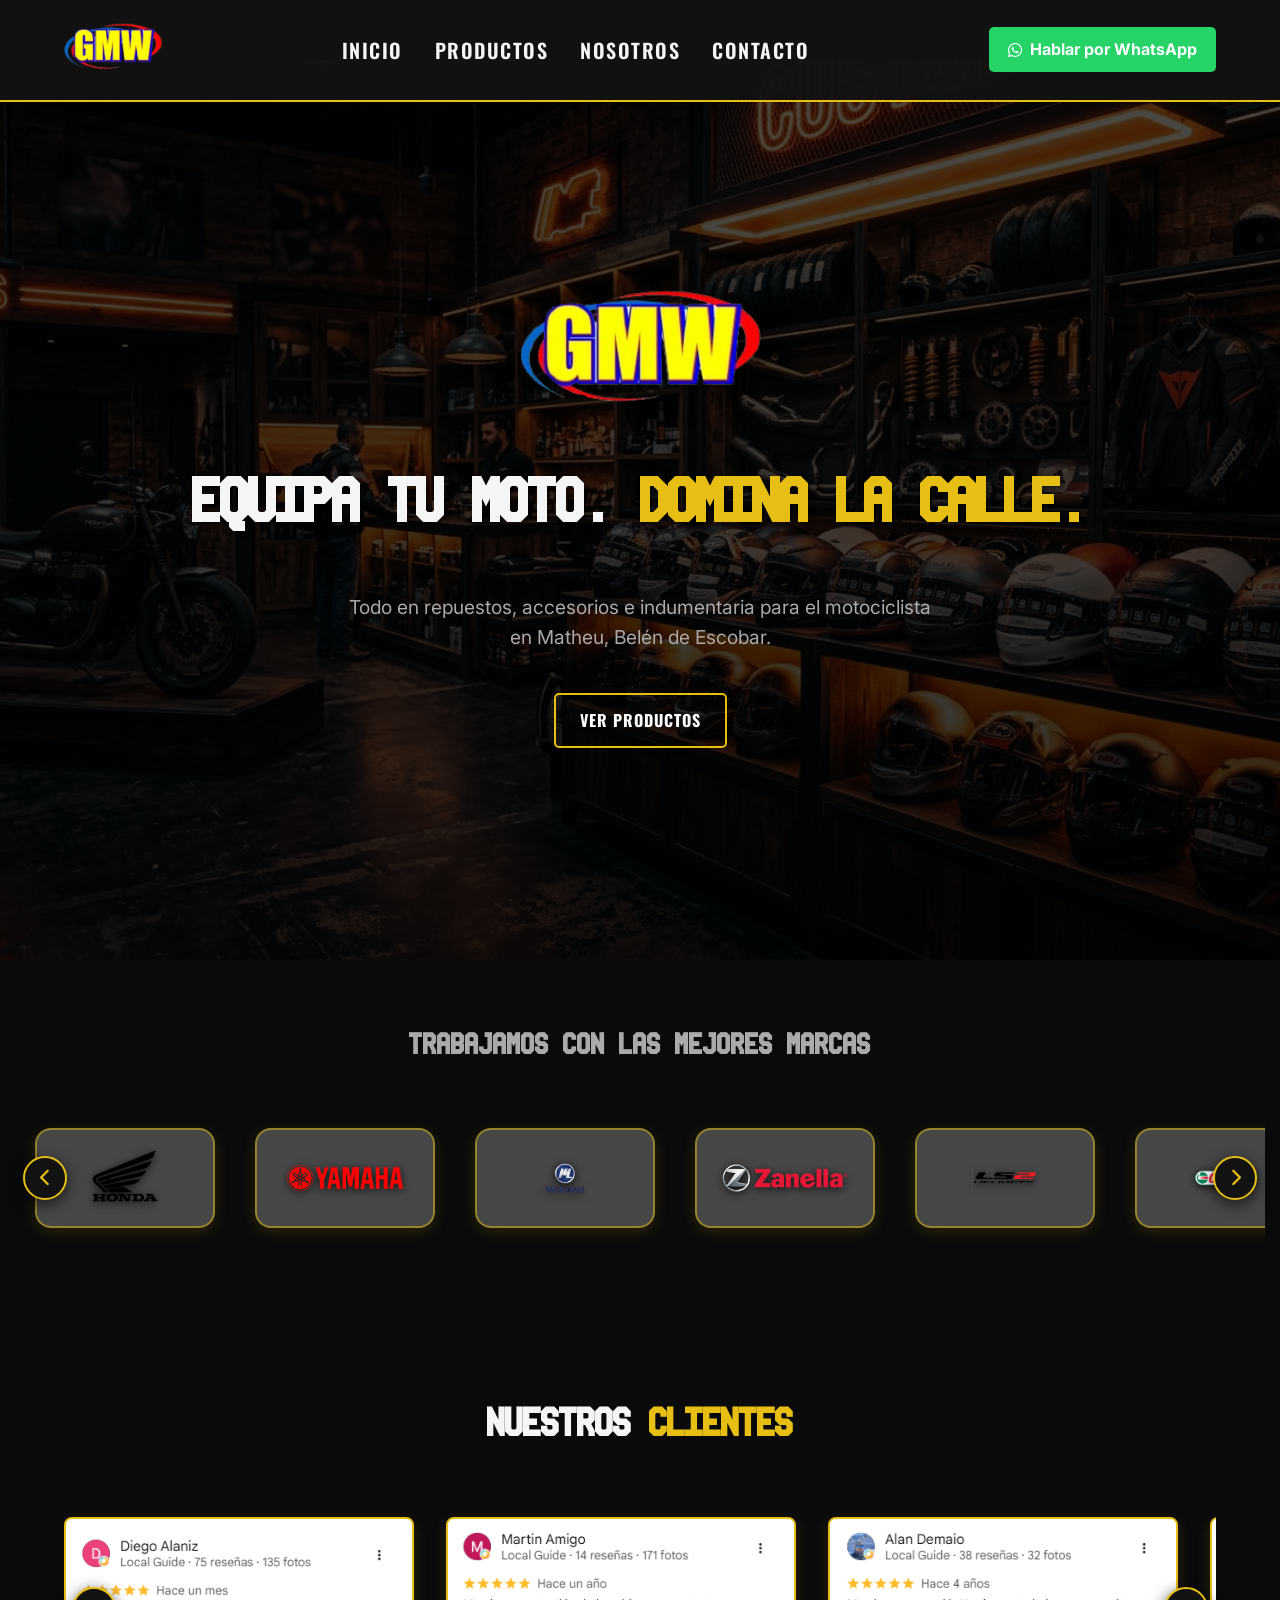
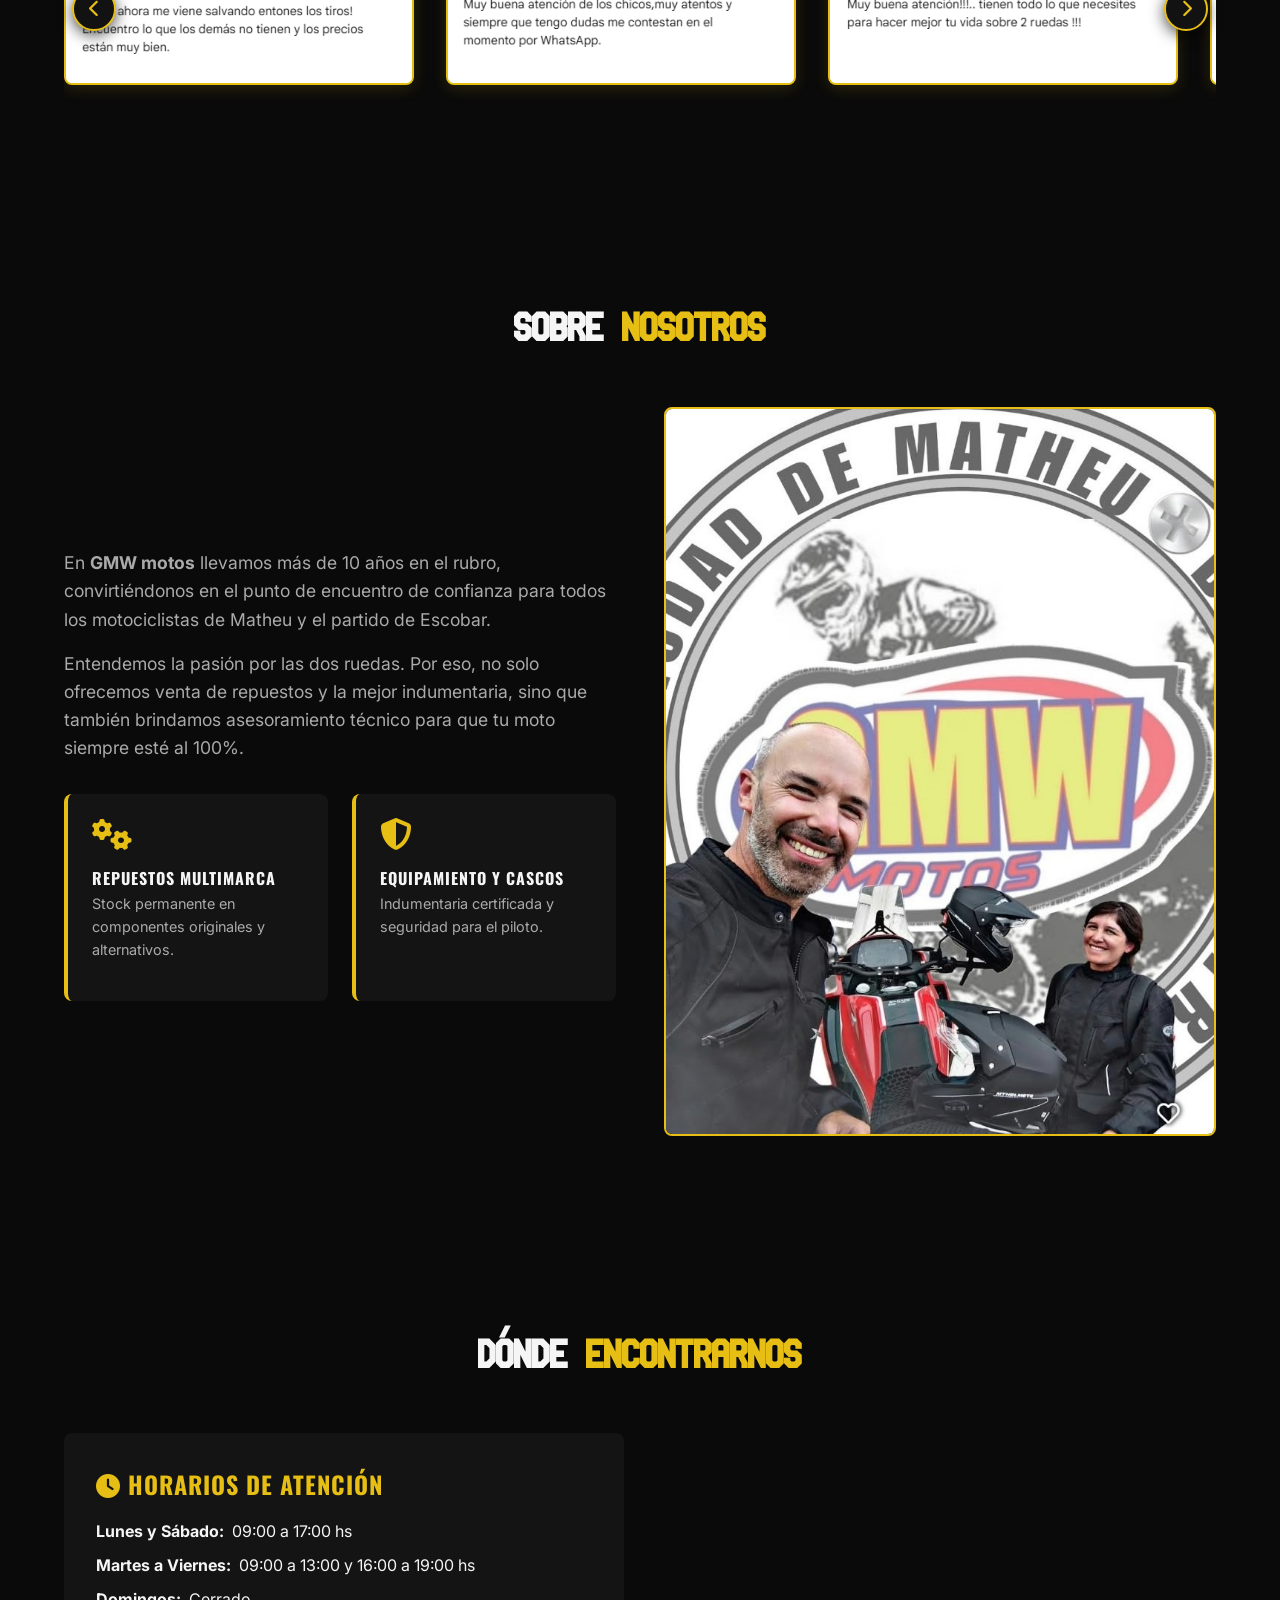
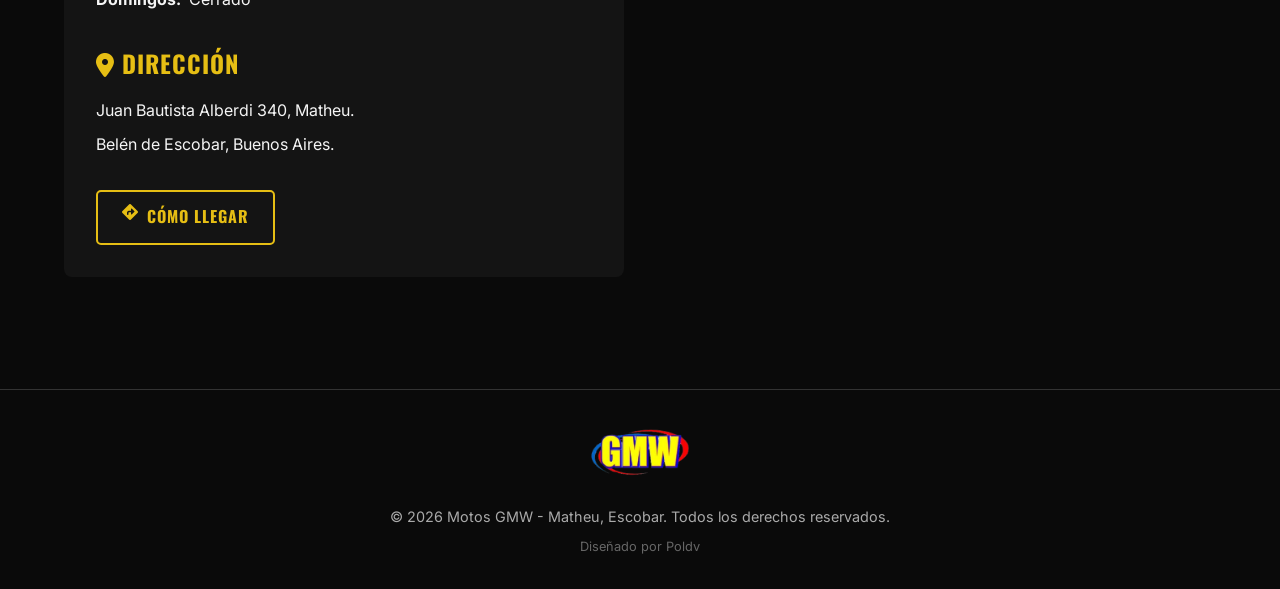
<file: index.html>
<!DOCTYPE html>
<html lang="es">
<head>
    <!-- Google tag (gtag.js) -->
    <script async src="https://www.googletagmanager.com/gtag/js?id=G-MT972J924N"></script>
    <script>
      window.dataLayer = window.dataLayer || [];
      function gtag(){dataLayer.push(arguments);}
      gtag('js', new Date());

      gtag('config', 'G-MT972J924N');
    </script>

    <meta charset="UTF-8">
    <meta name="viewport" content="width=device-width, initial-scale=1.0">
    <title>Motos GMW - Repuestos y Accesorios en Escobar</title>
    
    <!-- Favicon -->
    <link rel="icon" type="image/png" href="images/logo-real.png">

    <!-- Open Graph / WhatsApp Preview -->
    <meta property="og:type" content="website">
    <meta property="og:url" content="https://gmwmotos.com/">
    <meta property="og:title" content="Motos GMW - Repuestos y Accesorios en Escobar">
    <meta property="og:description" content="Todo en repuestos, accesorios e indumentaria para el motociclista en Matheu, Belén de Escobar.">
    <meta property="og:image" content="https://gmwmotos.com/images/logo-real.png">
    
    <!-- Twitter -->
    <meta name="twitter:card" content="summary_large_image">
    <meta name="twitter:title" content="Motos GMW - Repuestos y Accesorios en Escobar">
    <meta name="twitter:description" content="Todo en repuestos, accesorios e indumentaria para el motociclista en Matheu, Belén de Escobar.">
    <meta name="twitter:image" content="https://gmwmotos.com/images/logo-real.png">

    <!-- Google Fonts -->
    <link rel="preconnect" href="https://fonts.googleapis.com">
    <link rel="preconnect" href="https://fonts.gstatic.com" crossorigin>
    <link href="https://fonts.googleapis.com/css2?family=Inter:wght@400;600&family=Oswald:wght@500;700&display=swap" rel="stylesheet">
    
    <!-- FontAwesome -->
    <link rel="stylesheet" href="https://cdnjs.cloudflare.com/ajax/libs/font-awesome/6.4.0/css/all.min.css">
    
    <!-- Custom CSS -->
    <link rel="stylesheet" href="css/styles.css?v=5">

    <!-- Schema.org Datos Estructurados (SEO Local para Google) -->
    <script type="application/ld+json">
    {
      "@context": "https://schema.org",
      "@type": "AutoPartsStore",
      "name": "Motos GMW",
      "alternateName": "GMW Motos",
      "url": "https://gmwmotos.com/",
      "logo": "https://gmwmotos.com/images/logo-real.png",
      "image": "https://gmwmotos.com/images/logo-real.png",
      "description": "Venta de repuestos multimarca, lubricantes, cascos, indumentaria y accesorios para motos en Matheu, Escobar.",
      "telephone": "+5491167543899",
      "address": {
        "@type": "PostalAddress",
        "streetAddress": "Juan Bautista Alberdi 340",
        "addressLocality": "Matheu",
        "addressRegion": "Buenos Aires",
        "postalCode": "B1627",
        "addressCountry": "AR"
      },
      "geo": {
        "@type": "GeoCoordinates",
        "latitude": -34.3779973,
        "longitude": -58.8271778
      },
      "hasMap": "https://maps.app.goo.gl/94qj6cHmvxWRj8Rx7",
      "openingHoursSpecification": [
        {
          "@type": "OpeningHoursSpecification",
          "dayOfWeek": ["Monday", "Saturday"],
          "opens": "09:00",
          "closes": "17:00"
        },
        {
          "@type": "OpeningHoursSpecification",
          "dayOfWeek": ["Tuesday", "Wednesday", "Thursday", "Friday"],
          "opens": "09:00",
          "closes": "13:00"
        },
        {
          "@type": "OpeningHoursSpecification",
          "dayOfWeek": ["Tuesday", "Wednesday", "Thursday", "Friday"],
          "opens": "16:00",
          "closes": "19:00"
        }
      ],
      "priceRange": "$$"
    }
    </script>
</head>
<body>

    <!-- Navegación -->
    <nav class="navbar">
        <div class="logo">
            <a href="index.html">
                <img src="images/logo-real.png" alt="Motos GMW Logo">
            </a>
        </div>
        <ul class="nav-links" id="navLinks">
            <li><a href="#inicio">Inicio</a></li>
            <li><a href="productos.html">Productos</a></li>
            <li><a href="#nosotros">Nosotros</a></li>
            <li><a href="#contacto">Contacto</a></li>
        </ul>
        <div class="nav-actions">
            <a href="https://wa.me/5491167543899" class="btn-whatsapp" target="_blank">
                <i class="fab fa-whatsapp"></i> <span>Hablar por WhatsApp</span>
            </a>
            <button class="menu-toggle" id="menuToggle" aria-label="Abrir menú">
                <i class="fas fa-bars"></i>
            </button>
        </div>
    </nav>

    <!-- Hero Section -->
    <header id="inicio" class="hero">
        <img src="images/logo-real.png" alt="Motos GMW Logo Principal" class="hero-logo-img">
        <h1>EQUIPA TU MOTO. <span>DOMINA LA CALLE.</span></h1>
        <p>Todo en repuestos, accesorios e indumentaria para el motociclista en Matheu, Belén de Escobar.</p>
        <div style="display: flex; justify-content: center; margin-top: 0.5rem;">
            <a href="productos.html" class="btn-primary" style="background-color: transparent; border: 2px solid var(--primary-color);">
                VER PRODUCTOS
            </a>
        </div>
    </header>

    <!-- Marcas (Marquee) -->
    <section class="brands-section">
        <h2>TRABAJAMOS CON LAS <span>MEJORES MARCAS</span></h2>
        <div class="carousel-wrapper">
            <button class="carousel-arrow prev" data-target="brandsCarousel" aria-label="Anterior">
                <i class="fas fa-chevron-left"></i>
            </button>
            <div class="marquee-container" id="brandsCarousel">
                <!-- Set 1 -->
                <div class="brand-item"><img src="images/marcas/honda.png" alt="Honda"></div>
                <div class="brand-item"><img src="images/marcas/yamaha.png" alt="Yamaha"></div>
                <div class="brand-item"><img src="images/marcas/motomel.png" alt="Motomel"></div>
                <div class="brand-item"><img src="images/marcas/zanella.png" alt="Zanella"></div>
                <div class="brand-item"><img src="images/marcas/LS2.png" alt="LS2 Helmets"></div>
                <div class="brand-item"><img src="images/marcas/castrol.png" alt="Castrol"></div>
                <div class="brand-item"><img src="images/marcas/ipone.png" alt="Ipone"></div>
                <div class="brand-item"><img src="images/marcas/paolucci.png" alt="Paolucci" style="transform: scale(1.35);"></div>
                <div class="brand-item"><img src="images/marcas/hawk.png" alt="Hawk"></div>
                <!-- Set 2 (Duplicado para scroll infinito) -->
                <div class="brand-item"><img src="images/marcas/honda.png" alt="Honda"></div>
                <div class="brand-item"><img src="images/marcas/yamaha.png" alt="Yamaha"></div>
                <div class="brand-item"><img src="images/marcas/motomel.png" alt="Motomel"></div>
                <div class="brand-item"><img src="images/marcas/zanella.png" alt="Zanella"></div>
                <div class="brand-item"><img src="images/marcas/LS2.png" alt="LS2 Helmets"></div>
                <div class="brand-item"><img src="images/marcas/castrol.png" alt="Castrol"></div>
                <div class="brand-item"><img src="images/marcas/ipone.png" alt="Ipone"></div>
                <div class="brand-item"><img src="images/marcas/paolucci.png" alt="Paolucci" style="transform: scale(1.35);"></div>
                <div class="brand-item"><img src="images/marcas/hawk.png" alt="Hawk"></div>
            </div>
            <button class="carousel-arrow next" data-target="brandsCarousel" aria-label="Siguiente">
                <i class="fas fa-chevron-right"></i>
            </button>
        </div>
    </section>

    <!-- Opiniones de Clientes -->
    <section id="opiniones" class="section">
        <h2 class="section-title">NUESTROS <span>CLIENTES</span></h2>
        <div class="carousel-wrapper">
            <button class="carousel-arrow prev" data-target="reviewsCarousel" aria-label="Anterior">
                <i class="fas fa-chevron-left"></i>
            </button>
            <div class="reviews-grid" id="reviewsCarousel">
                <img src="images/reviews/review_1.png" alt="Reseña Google Maps" class="review-card-img">
                <img src="images/reviews/review_2.png" alt="Reseña Google Maps" class="review-card-img">
                <img src="images/reviews/review_3.png" alt="Reseña Google Maps" class="review-card-img">
                <img src="images/reviews/review_4.png" alt="Reseña Google Maps" class="review-card-img">
                <img src="images/reviews/review_5.png" alt="Reseña Google Maps" class="review-card-img">
            </div>
            <button class="carousel-arrow next" data-target="reviewsCarousel" aria-label="Siguiente">
                <i class="fas fa-chevron-right"></i>
            </button>
        </div>
    </section>

    <!-- Sobre Nosotros -->
    <section id="nosotros" class="section bg-dark">
        <h2 class="section-title">SOBRE <span>NOSOTROS</span></h2>
        <div class="about-grid">
            <div class="about-text">
                <p>En <strong>GMW motos</strong> llevamos más de 10 años en el rubro, convirtiéndonos en el punto de encuentro de confianza para todos los motociclistas de Matheu y el partido de Escobar.</p>
                <p>Entendemos la pasión por las dos ruedas. Por eso, no solo ofrecemos venta de repuestos y la mejor indumentaria, sino que también brindamos asesoramiento técnico para que tu moto siempre esté al 100%.</p>
                <div class="about-features">
                    <div class="feature">
                        <i class="fas fa-cogs"></i>
                        <h4>Repuestos Multimarca</h4>
                        <p style="font-size: 0.9rem;">Stock permanente en componentes originales y alternativos.</p>
                    </div>
                    <div class="feature">
                        <i class="fas fa-shield-alt"></i>
                        <h4>Equipamiento y Cascos</h4>
                        <p style="font-size: 0.9rem;">Indumentaria certificada y seguridad para el piloto.</p>
                    </div>
                </div>
            </div>
            <div class="about-image">
                <img src="images/nosotros.jpg" alt="Dueños de GMW Motos" style="width: 100%; height: auto; border-radius: 8px; border: 2px solid var(--primary-color);">
            </div>
        </div>
    </section>

    <!-- Ubicación y Horarios -->
    <section id="contacto" class="section">
        <h2 class="section-title">DÓNDE <span>ENCONTRARNOS</span></h2>
        <div class="location-grid">
            <div class="info-card">
                <h3><i class="fas fa-clock"></i> Horarios de Atención</h3>
                <p><strong>Lunes y Sábado:</strong> 09:00 a 17:00 hs</p>
                <p><strong>Martes a Viernes:</strong> 09:00 a 13:00 y 16:00 a 19:00 hs</p>
                <p><strong>Domingos:</strong> Cerrado</p>
                
                <h3 style="margin-top: 2rem;"><i class="fas fa-map-marker-alt"></i> Dirección</h3>
                <p>Juan Bautista Alberdi 340, Matheu.</p>
                <p>Belén de Escobar, Buenos Aires.</p>
                
                <a href="https://maps.app.goo.gl/94qj6cHmvxWRj8Rx7" target="_blank" class="btn-primary" style="margin-top: 1.5rem; display: inline-flex; background-color: transparent; border: 2px solid var(--primary-color); color: var(--primary-color);">
                    <i class="fas fa-directions" style="margin-right: 8px;"></i> CÓMO LLEGAR
                </a>
            </div>
            <div class="map-container">
                <!-- Google Maps Iframe centrado en GMW MOTOS con marcador rojo -->
                <iframe src="https://www.google.com/maps/embed?pb=!1m18!1m12!1m3!1d3288.946399432651!2d-58.82975272346747!3d-34.37799727303723!2m3!1f0!2f0!3f0!3m2!1i1024!2i768!4f13.1!3m3!1m2!1s0x95bb618b93c70f6d%3A0x782ffcc0566adbec!2sGMW%20MOTOS!5e0!3m2!1ses!2sar!4v1728945600000!5m2!1ses!2sar" allowfullscreen="" loading="lazy" referrerpolicy="no-referrer-when-downgrade"></iframe>
            </div>
        </div>
    </section>

    <!-- Footer -->
    <footer>
        <div class="logo" style="margin-bottom: 1rem;">
            <img src="images/logo-real.png" alt="Motos GMW Logo" style="height: 60px;">
        </div>
        <p>&copy; 2026 Motos GMW - Matheu, Escobar. Todos los derechos reservados.</p>
        <p style="margin-top: 0.5rem; font-size: 0.8rem; color: #666;">Diseñado por Poldv</p>
    </footer>

    <script>
        // Lógica para arrastrar (drag) con el mouse la tira de marcas y opiniones
        const sliders = document.querySelectorAll('.marquee-container, .reviews-grid');
        
        sliders.forEach(slider => {
            let isDown = false;
            let startX;
            let scrollLeft;

            slider.addEventListener('mousedown', (e) => {
                isDown = true;
                slider.style.cursor = 'grabbing';
                startX = e.pageX - slider.offsetLeft;
                scrollLeft = slider.scrollLeft;
            });

            slider.addEventListener('mouseleave', () => {
                isDown = false;
                slider.style.cursor = 'grab';
            });

            slider.addEventListener('mouseup', () => {
                isDown = false;
                slider.style.cursor = 'grab';
            });

            slider.addEventListener('mousemove', (e) => {
                if (!isDown) return;
                e.preventDefault();
                const x = e.pageX - slider.offsetLeft;
                const walk = (x - startX) * 2; // Velocidad de arrastre (multiplicador)
                slider.scrollLeft = scrollLeft - walk;
            });
        });

        // Menú Hamburguesa Móvil
        const menuToggle = document.getElementById('menuToggle');
        const navLinks = document.getElementById('navLinks');

        if (menuToggle && navLinks) {
            menuToggle.addEventListener('click', () => {
                navLinks.classList.toggle('active');
                const icon = menuToggle.querySelector('i');
                if (navLinks.classList.contains('active')) {
                    icon.classList.replace('fa-bars', 'fa-times');
                } else {
                    icon.classList.replace('fa-times', 'fa-bars');
                }
            });

            // Cerrar menú al tocar cualquier enlace
            navLinks.querySelectorAll('a').forEach(link => {
                link.addEventListener('click', () => {
                    navLinks.classList.remove('active');
                    const icon = menuToggle.querySelector('i');
                    if (icon) icon.classList.replace('fa-times', 'fa-bars');
                });
            });
        }

        // Flechas Interactivas de los Carruseles
        document.querySelectorAll('.carousel-arrow').forEach(arrow => {
            arrow.addEventListener('click', () => {
                const targetId = arrow.getAttribute('data-target');
                const container = document.getElementById(targetId);
                if (!container) return;

                const scrollDistance = container.clientWidth * 0.75;
                if (arrow.classList.contains('prev')) {
                    container.scrollBy({ left: -scrollDistance, behavior: 'smooth' });
                } else {
                    container.scrollBy({ left: scrollDistance, behavior: 'smooth' });
                }
            });
        });
    </script>
</body>
</html>
</file>
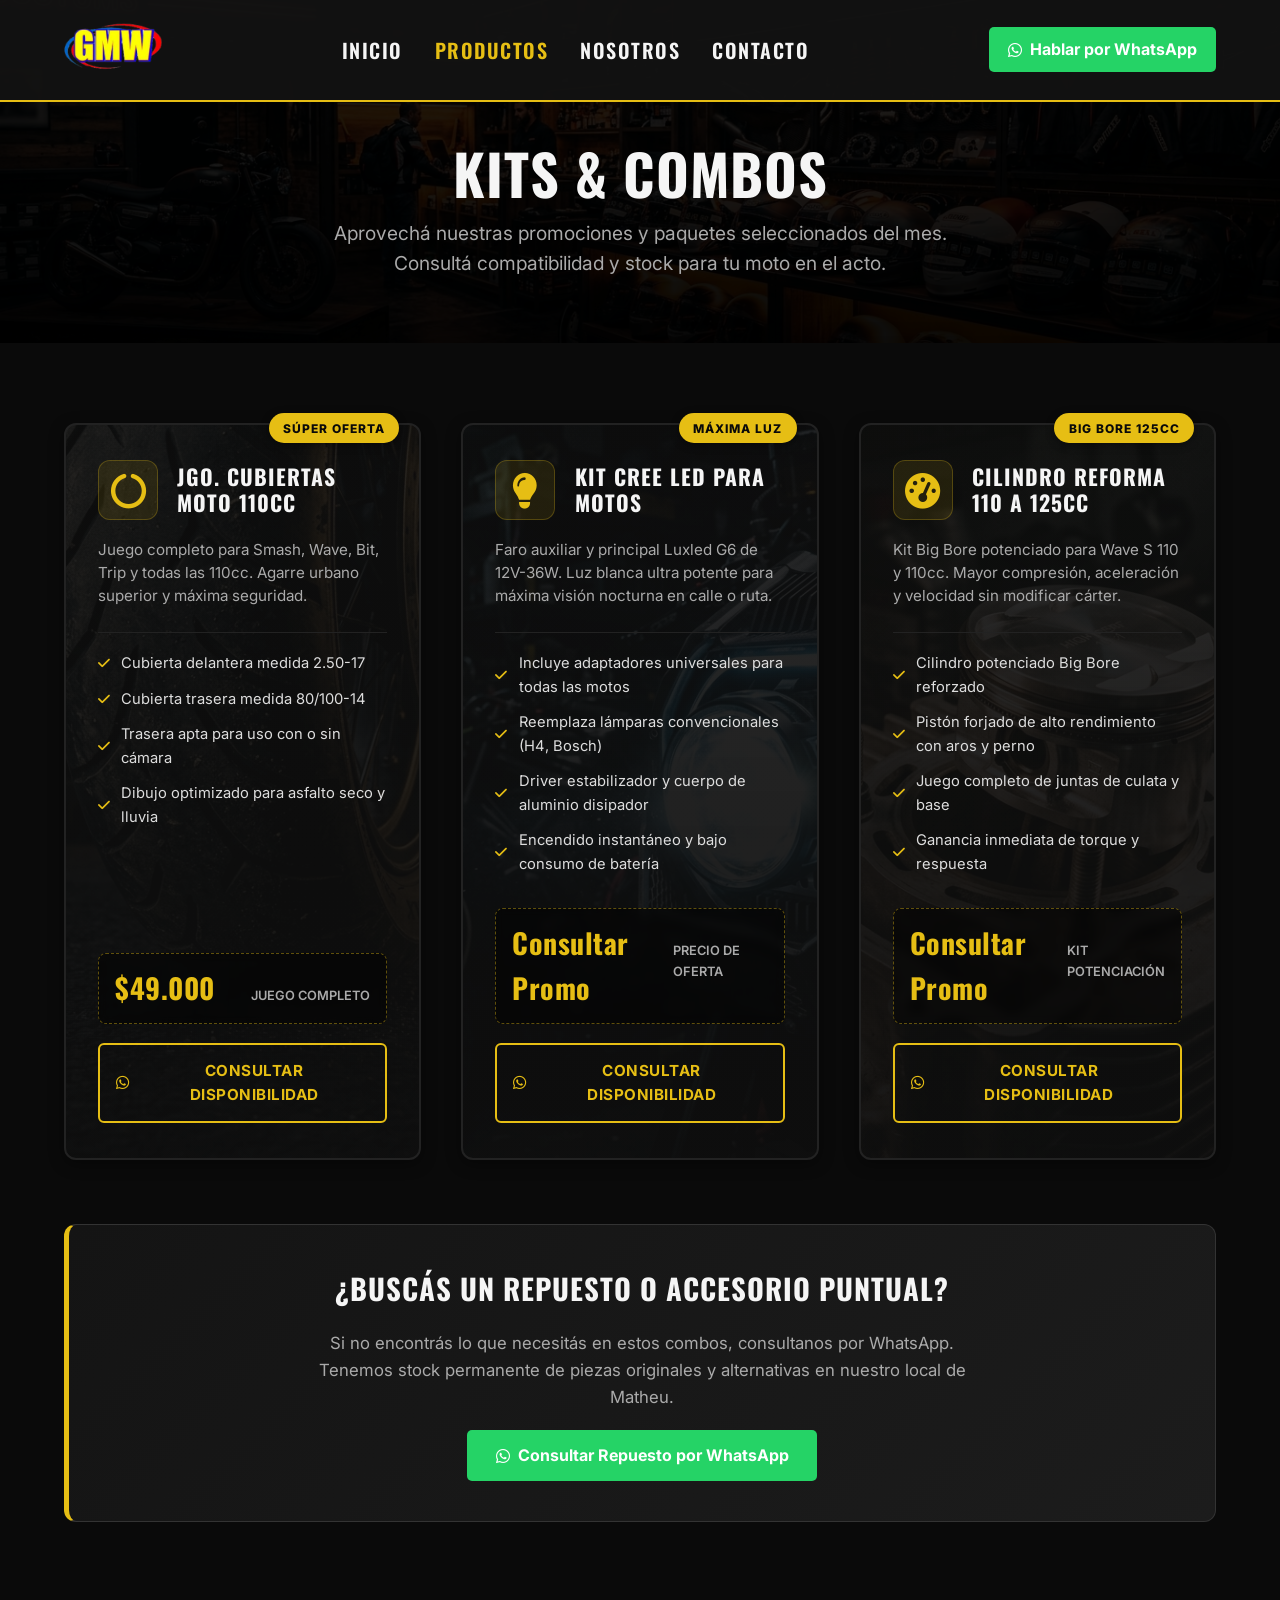
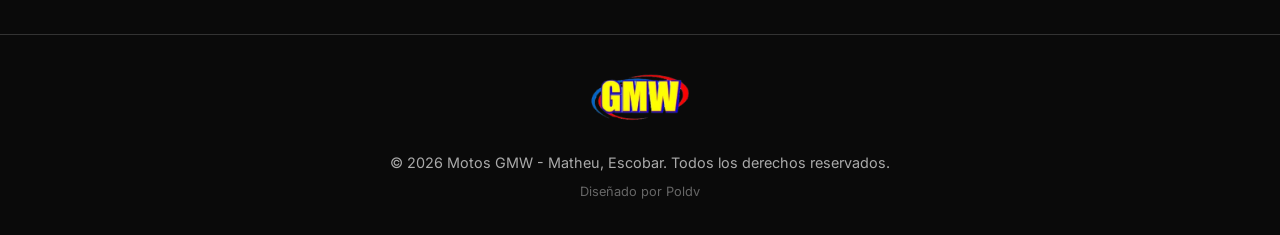
<file: productos.html>
<!DOCTYPE html>
<html lang="es">
<head>
    <!-- Google tag (gtag.js) -->
    <script async src="https://www.googletagmanager.com/gtag/js?id=G-MT972J924N"></script>
    <script>
      window.dataLayer = window.dataLayer || [];
      function gtag(){dataLayer.push(arguments);}
      gtag('js', new Date());

      gtag('config', 'G-MT972J924N');
    </script>

    <meta charset="UTF-8">
    <meta name="viewport" content="width=device-width, initial-scale=1.0">
    <title>Productos - Motos GMW</title>
    
    <!-- Favicon -->
    <link rel="icon" type="image/png" href="images/logo-real.png">

    <!-- Open Graph / WhatsApp Preview -->
    <meta property="og:type" content="website">
    <meta property="og:url" content="https://gmwmotos.com/productos.html">
    <meta property="og:title" content="Catálogo de Productos - Motos GMW">
    <meta property="og:description" content="Cascos, indumentaria, aceites y repuestos para motos en Matheu, Escobar.">
    <meta property="og:image" content="https://gmwmotos.com/images/logo-real.png">

    <!-- Google Fonts -->
    <link rel="preconnect" href="https://fonts.googleapis.com">
    <link rel="preconnect" href="https://fonts.gstatic.com" crossorigin>
    <link href="https://fonts.googleapis.com/css2?family=Inter:wght@400;600&family=Oswald:wght@500;700&display=swap" rel="stylesheet">
    
    <!-- FontAwesome -->
    <link rel="stylesheet" href="https://cdnjs.cloudflare.com/ajax/libs/font-awesome/6.4.0/css/all.min.css">
    
    <!-- Custom CSS -->
    <link rel="stylesheet" href="css/styles.css?v=5">
    <style>
        /* Estilos de Combos / Kits */
        .products-header {
            padding: 8rem 5% 4rem;
            text-align: center;
            background: linear-gradient(rgba(0,0,0,0.85), rgba(0,0,0,0.95)), url('images/hero-bg.jpg') center/cover;
        }
        
        .combos-grid {
            display: grid;
            grid-template-columns: repeat(auto-fit, minmax(320px, 1fr));
            gap: 2.5rem;
            max-width: 1200px;
            margin: 0 auto;
        }

        .combo-card {
            background-color: var(--bg-card);
            border: 2px solid #222;
            border-radius: 12px;
            padding: 2.2rem 2rem;
            display: flex;
            flex-direction: column;
            justify-content: space-between;
            position: relative;
            transition: all 0.3s ease;
            box-shadow: 0 4px 15px rgba(0, 0, 0, 0.4);
        }

        .combo-card:hover {
            transform: translateY(-6px);
            border-color: var(--primary-color);
            box-shadow: 0 10px 25px rgba(230, 190, 20, 0.15);
        }

        .combo-badge {
            position: absolute;
            top: -12px;
            right: 20px;
            background-color: var(--primary-color);
            color: #0a0a0a;
            font-size: 0.75rem;
            font-weight: 800;
            padding: 0.35rem 0.9rem;
            border-radius: 20px;
            letter-spacing: 1px;
            text-transform: uppercase;
            box-shadow: 0 2px 8px rgba(0,0,0,0.4);
        }

        .combo-header {
            display: flex;
            align-items: center;
            gap: 1.2rem;
            margin-bottom: 1.2rem;
        }

        .combo-icon {
            font-size: 2.2rem;
            color: var(--primary-color);
            background: rgba(230, 190, 20, 0.1);
            width: 60px;
            height: 60px;
            display: flex;
            align-items: center;
            justify-content: center;
            border-radius: 12px;
            border: 1px solid rgba(230, 190, 20, 0.25);
            flex-shrink: 0;
        }

        .combo-title {
            font-size: 1.35rem;
            color: var(--text-light);
            font-family: 'Oswald', sans-serif;
            text-transform: uppercase;
            line-height: 1.2;
        }

        .combo-desc {
            color: var(--text-muted);
            font-size: 0.95rem;
            line-height: 1.5;
            margin-bottom: 1.5rem;
        }

        .combo-items {
            list-style: none;
            padding: 0;
            margin-bottom: 2rem;
            display: flex;
            flex-direction: column;
            gap: 0.75rem;
            border-top: 1px solid #222;
            padding-top: 1.2rem;
        }

        .combo-items li {
            font-size: 0.92rem;
            color: #ddd;
            display: flex;
            align-items: center;
            gap: 0.7rem;
        }

        .combo-items li i {
            color: var(--primary-color);
            font-size: 0.85rem;
            flex-shrink: 0;
        }

        .combo-price-row {
            display: flex;
            align-items: baseline;
            justify-content: space-between;
            margin-bottom: 1.2rem;
            padding: 0.75rem 1rem;
            background: rgba(0, 0, 0, 0.5);
            border: 1px dashed rgba(230, 190, 20, 0.4);
            border-radius: 8px;
            backdrop-filter: blur(4px);
        }

        .price-tag {
            font-size: 1.75rem;
            font-weight: 800;
            color: var(--primary-color);
            font-family: 'Oswald', sans-serif;
            letter-spacing: 0.5px;
        }

        .price-note {
            font-size: 0.8rem;
            color: var(--text-muted);
            text-transform: uppercase;
            font-weight: 600;
        }

        /* Fondos temáticos por combo con overlay oscuro */
        .combo-card.bg-cubiertas {
            background: linear-gradient(rgba(14, 14, 14, 0.88), rgba(14, 14, 14, 0.96)), url('images/combos/cubiertas.jpg') center/cover;
        }

        .combo-card.bg-creeled {
            background: linear-gradient(rgba(14, 14, 14, 0.88), rgba(14, 14, 14, 0.96)), url('images/combos/creeled.jpg') center/cover;
        }

        .combo-card.bg-cilindro {
            background: linear-gradient(rgba(14, 14, 14, 0.88), rgba(14, 14, 14, 0.96)), url('images/combos/cilindro.jpg') center/cover;
        }

        .btn-consultar-combo {
            background-color: transparent;
            color: var(--primary-color);
            border: 2px solid var(--primary-color);
            padding: 0.85rem 1rem;
            border-radius: 6px;
            font-weight: 700;
            text-align: center;
            display: flex;
            align-items: center;
            justify-content: center;
            gap: 0.6rem;
            transition: all 0.3s;
            font-size: 0.95rem;
            text-transform: uppercase;
            letter-spacing: 0.5px;
        }

        .btn-consultar-combo:hover {
            background-color: var(--primary-color);
            color: #0a0a0a;
            box-shadow: 0 4px 15px rgba(230, 190, 20, 0.3);
        }

        .custom-order-banner {
            max-width: 1200px;
            margin: 4rem auto 0;
            background: linear-gradient(135deg, #141414 0%, #1c1c1c 100%);
            border: 1px solid #333;
            border-left: 5px solid var(--primary-color);
            border-radius: 12px;
            padding: 2.5rem;
            display: flex;
            flex-direction: column;
            align-items: center;
            text-align: center;
            gap: 1.2rem;
        }
    </style>
</head>
<body>

    <!-- Navegación -->
    <nav class="navbar">
        <div class="logo">
            <a href="index.html">
                <img src="images/logo-real.png" alt="Motos GMW Logo">
            </a>
        </div>
        <ul class="nav-links" id="navLinks">
            <li><a href="index.html">Inicio</a></li>
            <li><a href="productos.html" style="color: var(--primary-color);">Productos</a></li>
            <li><a href="index.html#nosotros">Nosotros</a></li>
            <li><a href="index.html#contacto">Contacto</a></li>
        </ul>
        <div class="nav-actions">
            <a href="https://wa.me/5491167543899" class="btn-whatsapp" target="_blank">
                <i class="fab fa-whatsapp"></i> <span>Hablar por WhatsApp</span>
            </a>
            <button class="menu-toggle" id="menuToggle" aria-label="Abrir menú">
                <i class="fas fa-bars"></i>
            </button>
        </div>
    </nav>

    <!-- Header de Productos -->
    <header class="products-header">
        <h1 style="font-size: 3.5rem;">KITS & <span>COMBOS</span></h1>
        <p style="color: var(--text-muted); font-size: 1.2rem; max-width: 650px; margin: 0 auto;">Aprovechá nuestras promociones y paquetes seleccionados del mes. Consultá compatibilidad y stock para tu moto en el acto.</p>
    </header>

    <!-- Catálogo de Combos -->
    <section class="section">
        <div class="combos-grid">
            
            <!-- Combo 1 (Cubiertas) -->
            <div class="combo-card bg-cubiertas">
                <span class="combo-badge">SÚPER OFERTA</span>
                <div>
                    <div class="combo-header">
                        <div class="combo-icon"><i class="fas fa-circle-notch"></i></div>
                        <h3 class="combo-title">Jgo. Cubiertas Moto 110cc</h3>
                    </div>
                    <p class="combo-desc">Juego completo para Smash, Wave, Bit, Trip y todas las 110cc. Agarre urbano superior y máxima seguridad.</p>
                    <ul class="combo-items">
                        <li><i class="fas fa-check"></i> Cubierta delantera medida 2.50-17</li>
                        <li><i class="fas fa-check"></i> Cubierta trasera medida 80/100-14</li>
                        <li><i class="fas fa-check"></i> Trasera apta para uso con o sin cámara</li>
                        <li><i class="fas fa-check"></i> Dibujo optimizado para asfalto seco y lluvia</li>
                    </ul>
                </div>
                <div>
                    <div class="combo-price-row">
                        <span class="price-tag">$49.000</span>
                        <span class="price-note">Juego Completo</span>
                    </div>
                    <a href="https://wa.me/5491167543899?text=Hola!%20Quisiera%20consultar%20por%20el%20Jgo.%20de%20Cubiertas%20110cc%20a%20$49.000" target="_blank" class="btn-consultar-combo">
                        <i class="fab fa-whatsapp"></i> Consultar Disponibilidad
                    </a>
                </div>
            </div>

            <!-- Combo 2 (Cree LED) -->
            <div class="combo-card bg-creeled">
                <span class="combo-badge">MÁXIMA LUZ</span>
                <div>
                    <div class="combo-header">
                        <div class="combo-icon"><i class="fas fa-lightbulb"></i></div>
                        <h3 class="combo-title">Kit Cree LED para Motos</h3>
                    </div>
                    <p class="combo-desc">Faro auxiliar y principal Luxled G6 de 12V-36W. Luz blanca ultra potente para máxima visión nocturna en calle o ruta.</p>
                    <ul class="combo-items">
                        <li><i class="fas fa-check"></i> Incluye adaptadores universales para todas las motos</li>
                        <li><i class="fas fa-check"></i> Reemplaza lámparas convencionales (H4, Bosch)</li>
                        <li><i class="fas fa-check"></i> Driver estabilizador y cuerpo de aluminio disipador</li>
                        <li><i class="fas fa-check"></i> Encendido instantáneo y bajo consumo de batería</li>
                    </ul>
                </div>
                <div>
                    <div class="combo-price-row">
                        <span class="price-tag">Consultar Promo</span>
                        <span class="price-note">Precio de Oferta</span>
                    </div>
                    <a href="https://wa.me/5491167543899?text=Hola!%20Quisiera%20consultar%20por%20el%20Kit%20Cree%20LED%20para%20Motos" target="_blank" class="btn-consultar-combo">
                        <i class="fab fa-whatsapp"></i> Consultar Disponibilidad
                    </a>
                </div>
            </div>

            <!-- Combo 3 (Cilindro Reforma) -->
            <div class="combo-card bg-cilindro">
                <span class="combo-badge">BIG BORE 125cc</span>
                <div>
                    <div class="combo-header">
                        <div class="combo-icon"><i class="fas fa-tachometer-alt"></i></div>
                        <h3 class="combo-title">Cilindro Reforma 110 a 125cc</h3>
                    </div>
                    <p class="combo-desc">Kit Big Bore potenciado para Wave S 110 y 110cc. Mayor compresión, aceleración y velocidad sin modificar cárter.</p>
                    <ul class="combo-items">
                        <li><i class="fas fa-check"></i> Cilindro potenciado Big Bore reforzado</li>
                        <li><i class="fas fa-check"></i> Pistón forjado de alto rendimiento con aros y perno</li>
                        <li><i class="fas fa-check"></i> Juego completo de juntas de culata y base</li>
                        <li><i class="fas fa-check"></i> Ganancia inmediata de torque y respuesta</li>
                    </ul>
                </div>
                <div>
                    <div class="combo-price-row">
                        <span class="price-tag">Consultar Promo</span>
                        <span class="price-note">Kit Potenciación</span>
                    </div>
                    <a href="https://wa.me/5491167543899?text=Hola!%20Quisiera%20consultar%20por%20el%20Kit%20Cilindro%20Reforma%20Wave%20S%20110%20a%20125cc" target="_blank" class="btn-consultar-combo">
                        <i class="fab fa-whatsapp"></i> Consultar Disponibilidad
                    </a>
                </div>
            </div>

        </div>

        <!-- Banner de Consulta Personalizada -->
        <div class="custom-order-banner">
            <h3 style="font-size: 1.8rem; color: var(--text-light); font-family: 'Oswald', sans-serif;">¿BUSCÁS UN REPUESTO O ACCESORIO PUNTUAL?</h3>
            <p style="color: var(--text-muted); max-width: 700px; font-size: 1.05rem;">Si no encontrás lo que necesitás en estos combos, consultanos por WhatsApp. Tenemos stock permanente de piezas originales y alternativas en nuestro local de Matheu.</p>
            <a href="https://wa.me/5491167543899?text=Hola!%20Estoy%20buscando%20un%20repuesto%20espec%C3%ADfico" target="_blank" class="btn-whatsapp" style="padding: 0.8rem 1.8rem; font-size: 1rem;">
                <i class="fab fa-whatsapp"></i> Consultar Repuesto por WhatsApp
            </a>
        </div>
    </section>

    <!-- Footer -->
    <footer>
        <div class="logo" style="margin-bottom: 1rem;">
            <img src="images/logo-real.png" alt="Motos GMW Logo" style="height: 60px;">
        </div>
        <p>&copy; 2026 Motos GMW - Matheu, Escobar. Todos los derechos reservados.</p>
        <p style="margin-top: 0.5rem; font-size: 0.8rem; color: #666;">Diseñado por Poldv</p>
    </footer>

    <script>
        // Menú Hamburguesa Móvil
        const menuToggle = document.getElementById('menuToggle');
        const navLinks = document.getElementById('navLinks');

        if (menuToggle && navLinks) {
            menuToggle.addEventListener('click', () => {
                navLinks.classList.toggle('active');
                const icon = menuToggle.querySelector('i');
                if (navLinks.classList.contains('active')) {
                    icon.classList.replace('fa-bars', 'fa-times');
                } else {
                    icon.classList.replace('fa-times', 'fa-bars');
                }
            });

            // Cerrar menú al tocar cualquier enlace
            navLinks.querySelectorAll('a').forEach(link => {
                link.addEventListener('click', () => {
                    navLinks.classList.remove('active');
                    const icon = menuToggle.querySelector('i');
                    if (icon) icon.classList.replace('fa-times', 'fa-bars');
                });
            });
        }
    </script>
</body>
</html>
</file>
<file: css/styles.css>
/* Fuentes Customizadas de DaFont */
@font-face {
    font-family: 'Pirulen';
    src: url('../fonts/pirulen.otf') format('opentype');
}

@font-face {
    font-family: 'Nova Mono';
    src: url('../fonts/novamono.ttf') format('truetype');
}

@font-face {
    font-family: 'Elronet Monospace';
    src: url('../fonts/Elronmonospace.ttf') format('truetype');
}

:root {
    --primary-color: #E6BE14; /* Amarillo más suave y elegante, menos chocante */
    --primary-hover: #E6C200;
    --bg-dark: #0a0a0a;
    --bg-card: #141414;
    --text-light: #f5f5f5;
    --text-muted: #aaa;
    --whatsapp-color: #25D366;
}

* {
    margin: 0;
    padding: 0;
    box-sizing: border-box;
}

body {
    font-family: 'Inter', sans-serif;
    background-color: var(--bg-dark);
    color: var(--text-light);
    line-height: 1.6;
}

h1, h2, h3, h4 {
    font-family: 'Oswald', sans-serif;
    text-transform: uppercase;
    letter-spacing: 1px;
}

a {
    text-decoration: none;
    color: inherit;
}

/* Navbar */
.navbar {
    display: flex;
    justify-content: space-between;
    align-items: center;
    padding: 1rem 5%;
    background-color: rgba(18, 18, 18, 0.95);
    position: fixed;
    width: 100%;
    top: 0;
    z-index: 1000;
    border-bottom: 2px solid var(--primary-color);
}

.logo img {
    height: 60px; /* Made slightly bigger for navbar */
    object-fit: contain;
    object-position: center;
}

.nav-links {
    display: flex;
    gap: 2rem;
    list-style: none;
}

.nav-links a {
    font-weight: 600;
    font-size: 1.25rem;
    transition: color 0.3s ease, transform 0.2s ease;
    font-family: 'Oswald', sans-serif;
    text-transform: uppercase;
    letter-spacing: 1.5px;
}

.nav-links a:hover {
    color: var(--primary-color);
}

.nav-actions {
    display: flex;
    align-items: center;
    gap: 1rem;
}

.menu-toggle {
    display: none;
    background: transparent;
    border: none;
    color: var(--primary-color);
    font-size: 1.8rem;
    cursor: pointer;
    transition: transform 0.2s, color 0.2s;
    padding: 0.2rem 0.5rem;
}

.menu-toggle:hover {
    transform: scale(1.1);
    color: #fff;
}

.btn-whatsapp {
    background-color: var(--whatsapp-color);
    color: #fff;
    padding: 0.6rem 1.2rem;
    border-radius: 5px;
    font-weight: bold;
    display: flex;
    align-items: center;
    gap: 0.5rem;
    transition: transform 0.2s;
}

.btn-whatsapp:hover {
    transform: scale(1.05);
}

/* Carousel Wrapper & Flechas Interactivas */
.carousel-wrapper {
    position: relative;
    max-width: 1250px;
    margin: 0 auto;
    display: flex;
    align-items: center;
}

.carousel-arrow {
    position: absolute;
    top: 50%;
    transform: translateY(-50%);
    width: 44px;
    height: 44px;
    border-radius: 50%;
    background-color: #121212;
    border: 2px solid var(--primary-color);
    color: var(--primary-color);
    font-size: 1.1rem;
    display: flex;
    justify-content: center;
    align-items: center;
    cursor: pointer;
    z-index: 50;
    transition: all 0.3s ease;
    box-shadow: 0 4px 15px rgba(0, 0, 0, 0.7);
    outline: none;
    user-select: none;
    -webkit-user-select: none;
}

.carousel-arrow:hover {
    background-color: var(--primary-color);
    color: #121212;
    box-shadow: 0 0 15px rgba(230, 190, 20, 0.8);
    transform: translateY(-50%) scale(1.12);
}

.carousel-arrow.prev {
    left: 8px;
}

.carousel-arrow.next {
    right: 8px;
}

/* Hero Section */
.hero {
    height: 100vh;
    background: linear-gradient(rgba(0,0,0,0.7), rgba(0,0,0,0.8)), url('../images/hero-bg.jpg') center/cover;
    display: flex;
    flex-direction: column;
    justify-content: center;
    align-items: center;
    text-align: center;
    padding: 0 20px;
    margin-top: 60px; /* Offset for navbar */
}

.hero h1 {
    font-size: 6rem;
    margin-bottom: 1rem;
    text-shadow: 2px 2px 4px rgba(0,0,0,0.5);
    font-family: 'nova mono', sans-serif;
}

.hero h1 span {
    color: var(--primary-color);
}

.hero p {
    font-size: 1.2rem;
    margin-bottom: 2rem;
    max-width: 600px;
    color: var(--text-muted);
}

.btn-primary {
    background-color: var(--primary-color);
    color: #fff;
    padding: 0.8rem 1.5rem;
    font-size: 1rem;
    font-weight: bold;
    border-radius: 5px;
    font-family: 'Oswald', sans-serif;
    transition: background-color 0.3s;
    letter-spacing: 1px;
}

.btn-primary:hover {
    background-color: var(--primary-hover);
}

.hero-logo-img {
    max-width: 320px; /* A bit larger since it's transparent */
    margin-bottom: 0.2rem; /* Pegado al texto principal */
    filter: drop-shadow(0px 5px 15px rgba(0,0,0,0.8)); /* Shadow conforming to PNG shape */
}

/* Marquee / Brands */
.brands-section {
    padding: 3rem 0;
    background-color: #0a0a0a;
    overflow: hidden;
    position: relative;
}

.brands-section h2 {
    text-align: center;
    margin-bottom: 2rem;
    font-size: 2.8rem;
    color: var(--text-muted);
    font-family: 'nova mono', sans-serif;
}

.marquee-container {
    display: flex;
    overflow-x: auto; /* Permite scroll horizontal */
    padding: 1rem 0;
    cursor: grab; /* Muestra manito de agarrar */
    -webkit-overflow-scrolling: touch; /* Deslizamiento suave en celulares */
    scroll-behavior: smooth;
    -ms-overflow-style: none;  /* IE y Edge */
    scrollbar-width: none;  /* Firefox */
}

.marquee-container:active {
    cursor: grabbing; /* Manito cerrada al arrastrar */
}

/* Ocultar la barra de scroll para que quede más limpio */
.marquee-container::-webkit-scrollbar {
    display: none; /* Chrome, Safari, Opera */
}

.brand-item {
    width: 180px;
    height: 100px;
    flex-shrink: 0;
    display: flex;
    justify-content: center;
    align-items: center;
    margin: 0 20px;
    background: rgba(255, 255, 255, 0.25); /* Transparencia alta (75% transparente) */
    border: 2px solid rgba(230, 190, 20, 0.5); /* Borde amarillo más suave */
    box-shadow: 0 4px 15px rgba(230, 190, 20, 0.15); /* Brillo amarillo de fondo más suave */
    backdrop-filter: blur(4px); /* Ayuda a que el fondo no ensucie los logos al ser tan transparente */
    padding: 15px;
    border-radius: 16px;
    transition: all 0.3s;
}

.brand-item:hover {
    transform: translateY(-5px) scale(1.1);
}

.brand-item img {
    max-width: 100%;
    max-height: 100%;
    object-fit: contain;
    filter: drop-shadow(0 2px 5px rgba(0,0,0,0.8));
    transition: all 0.3s ease;
}

.brand-item:hover img {
    filter: drop-shadow(0 8px 15px rgba(230, 190, 20, 0.5)); /* Resplandor amarillo suave en el logo directo */
}

@keyframes scroll {
    0% { transform: translateX(0); }
    100% { transform: translateX(-50%); }
}

/* Sections General */
.section {
    padding: 5rem 5%;
}

.section-title {
    font-size: 3.8rem;
    margin-bottom: 2rem;
    text-align: center;
    font-family: 'nova mono', sans-serif;
}

.section-title span {
    color: var(--primary-color);
}

/* Opiniones / Testimonials */
.reviews-grid {
    display: flex;
    overflow-x: auto;
    gap: 2rem;
    padding: 1rem 0 2rem 0;
    margin: 0 auto;
    scroll-behavior: smooth;
    -webkit-overflow-scrolling: touch;
    -ms-overflow-style: none;
    scrollbar-width: none;
    cursor: grab;
}

.reviews-grid::-webkit-scrollbar {
    display: none;
}

.reviews-grid:active {
    cursor: grabbing;
}

.review-card-img {
    background-color: #fff;
    border-radius: 8px;
    border: 2px solid var(--primary-color);
    box-shadow: 0 4px 15px rgba(230, 190, 20, 0.15);
    transition: transform 0.3s;
    min-width: 300px;
    max-width: 350px;
    flex-shrink: 0; /* Ensures the cards don't shrink inside the flex container */
    object-fit: contain; /* Keeps the screenshot aspect ratio perfect */
    padding: 0; /* Removing padding so the image goes edge to edge */
}

.review-card-img:hover {
    transform: translateY(-5px);
}

/* About Us */
.about-grid {
    display: grid;
    grid-template-columns: 1fr 1fr;
    gap: 3rem;
    align-items: center;
}

.about-text p {
    margin-bottom: 1rem;
    font-size: 1.1rem;
    color: var(--text-muted);
}

.about-features {
    display: grid;
    grid-template-columns: 1fr 1fr;
    gap: 1.5rem;
    margin-top: 2rem;
}

.feature {
    background: var(--bg-card);
    padding: 1.5rem;
    border-radius: 8px;
    border-left: 4px solid var(--primary-color);
    transition: transform 0.3s ease, box-shadow 0.3s ease;
}

.feature:hover {
    transform: translateY(-4px);
    box-shadow: 0 6px 18px rgba(0,0,0,0.4);
}

.feature i {
    font-size: 2rem;
    color: var(--primary-color);
    margin-bottom: 1rem;
}

/* Location & Hours */
.location-grid {
    display: grid;
    grid-template-columns: 1fr 1fr;
    gap: 2rem;
}

.info-card {
    background: var(--bg-card);
    padding: 2rem;
    border-radius: 8px;
}

.info-card h3 {
    font-size: 1.5rem;
    margin-bottom: 1rem;
    color: var(--primary-color);
}

.info-card p {
    margin-bottom: 0.5rem;
    display: flex;
    align-items: center;
    gap: 0.5rem;
}

.map-container iframe {
    width: 100%;
    height: 100%;
    min-height: 300px;
    border-radius: 8px;
    border: none;
}

/* Footer */
footer {
    background-color: #0a0a0a;
    text-align: center;
    padding: 2rem;
    border-top: 1px solid #333;
    margin-top: 2rem;
}

footer p {
    color: var(--text-muted);
    font-size: 0.9rem;
}

/* Responsive */
@media (max-width: 768px) {
    .menu-toggle {
        display: block;
    }

    .nav-links {
        display: none;
        position: absolute;
        top: 100%;
        left: 0;
        width: 100%;
        background-color: rgba(18, 18, 18, 0.98);
        flex-direction: column;
        align-items: center;
        padding: 2rem 0;
        gap: 1.5rem;
        border-bottom: 2px solid var(--primary-color);
        box-shadow: 0 10px 25px rgba(0, 0, 0, 0.8);
    }

    .nav-links.active {
        display: flex;
        animation: fadeInMenu 0.3s ease forwards;
    }

    @keyframes fadeInMenu {
        from {
            opacity: 0;
            transform: translateY(-8px);
        }
        to {
            opacity: 1;
            transform: translateY(0);
        }
    }

    .carousel-arrow {
        width: 36px;
        height: 36px;
        font-size: 0.9rem;
    }

    .carousel-arrow.prev {
        left: 4px;
    }

    .carousel-arrow.next {
        right: 4px;
    }

    .hero h1 {
        font-size: 2.8rem;
    }

    .about-grid, .location-grid {
        grid-template-columns: 1fr;
    }
}

@media (max-width: 480px) {
    .btn-whatsapp span {
        display: none;
    }
    
    .btn-whatsapp {
        padding: 0.6rem 0.8rem;
    }
    
    .logo img {
        height: 50px;
    }
}
</file>
